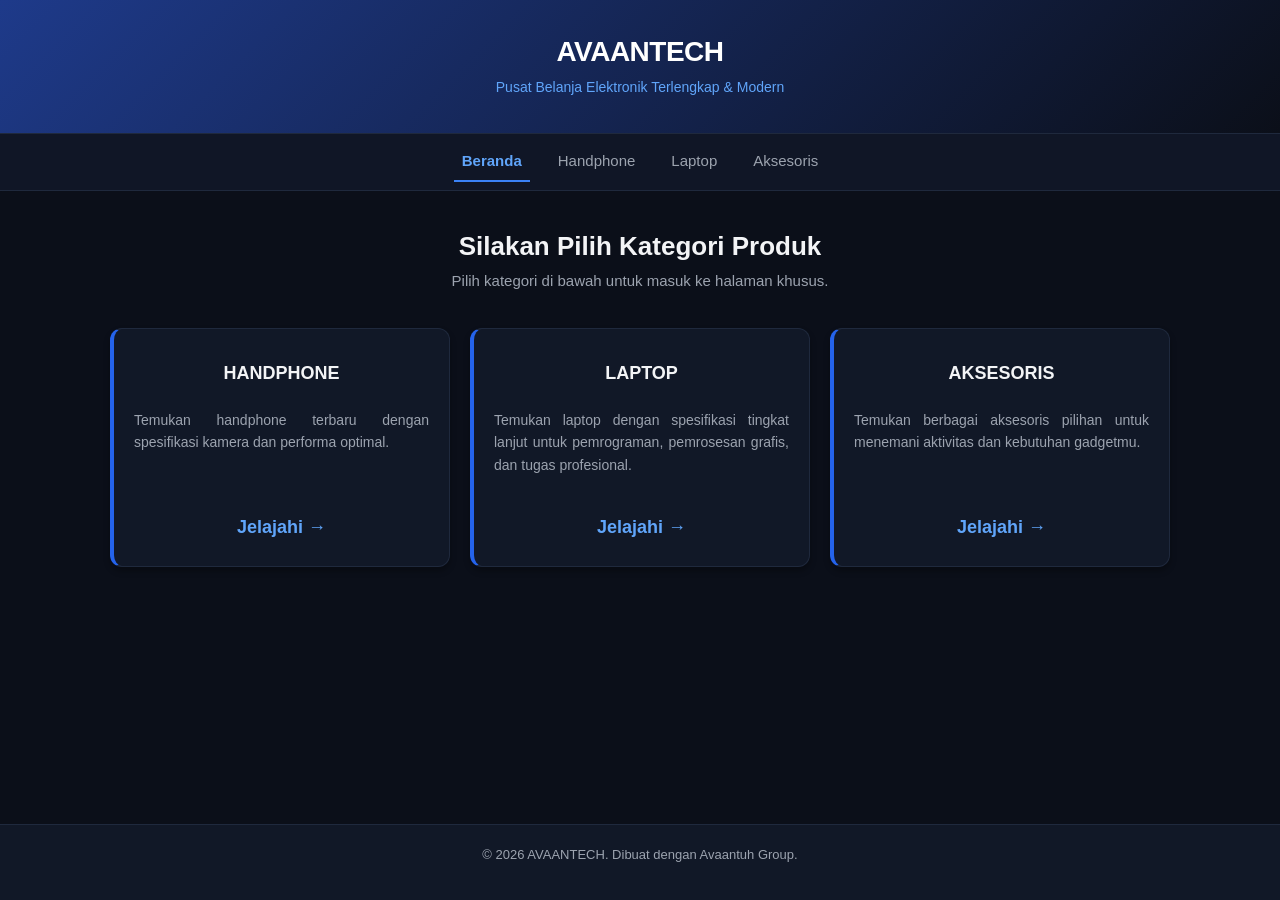
<file: index.html>
<!DOCTYPE html>
<html lang="id">
<head>
    <meta charset="UTF-8">
    <meta name="viewport" content="width=device-width, initial-scale=1.0">
    <title>AVAANTECH - Beranda</title>
    <link href="https://cdn.jsdelivr.net/npm/bootstrap@5.3.2/dist/css/bootstrap.min.css" rel="stylesheet">
    <link rel="stylesheet" href="beranda.css">
</head>
<body>
    <header>
        <h1>AVAANTECH</h1>
        <p>Pusat Belanja Elektronik Terlengkap & Modern</p>
    </header>

    <nav class="navbar navbar-expand-lg navbar-dark navbar-custom">
        <div class="container-fluid justify-content-center">
            <button class="navbar-toggler my-2" type="button" data-bs-toggle="collapse" data-bs-target="#navbarNav">
                <span class="navbar-toggler-icon"></span>
            </button>
            <div class="collapse navbar-collapse justify-content-center" id="navbarNav">
                <ul class="navbar-nav">
                    <li class="nav-item">
                        <a class="nav-link active" href="index.html">Beranda</a>
                    </li>
                    <li class="nav-item">
                        <a class="nav-link" href="hp.html">Handphone</a>
                    </li>
                    <li class="nav-item">
                        <a class="nav-link" href="laptop.html">Laptop</a>
                    </li>
                    <li class="nav-item">
                        <a class="nav-link" href="aksesoris.html">Aksesoris</a>
                    </li>
                </ul>
            </div>
        </div>
    </nav>

    <div class="container">
        <h2>Silakan Pilih Kategori Produk</h2>
        <p class="subtitle">Pilih kategori di bawah untuk masuk ke halaman khusus.</p>

        <div class="card-grid">
            <a href="hp.html" class="card">
                <div>
                    <h3>HANDPHONE</h3>
                    <p>Temukan handphone terbaru dengan spesifikasi kamera dan performa optimal.</p>
                </div>
                <span class="price">Jelajahi &rarr;</span>
            </a>

            <a href="laptop.html" class="card">
                <div>
                    <h3>LAPTOP</h3>
                    <p>Temukan laptop dengan spesifikasi tingkat lanjut untuk pemrograman, pemrosesan grafis, dan tugas profesional.</p>
                </div>
                <span class="price">Jelajahi &rarr;</span>
            </a>

            <a href="aksesoris.html" class="card">
                <div>
                    <h3>AKSESORIS</h3>
                    <p>Temukan berbagai aksesoris pilihan untuk menemani aktivitas dan kebutuhan gadgetmu.</p>
                </div>
                <span class="price">Jelajahi &rarr;</span>
            </a>
        </div>
    </div>

    <footer>
        <p>&copy; 2026 AVAANTECH. Dibuat dengan Avaantuh Group.</p>
    </footer>

    <script src="https://cdn.jsdelivr.net/npm/bootstrap@5.3.2/dist/js/bootstrap.bundle.min.js"></script>
</body>
</html>
</file>
<file: beranda.css>
:root {
    --bg-main: #0b0f19;
    --bg-card: #111827;
    --border-color: #1f293d;
    --primary-blue: #2563eb;
    --accent-blue: #3b82f6;
    --neon-blue: #60a5fa;
    --text-main: #f3f4f6;
    --text-muted: #9ca3af;
}

* {
    margin: 0;
    padding: 0;
    box-sizing: border-box;
    font-family: 'Inter', -apple-system, BlinkMacSystemFont, 'Segoe UI', Roboto, sans-serif;
}

body {
    background-color: var(--bg-main);
    color: var(--text-main);
    display: flex;
    flex-direction: column;
    min-height: 100vh;
}

header {
    background: linear-gradient(135deg, #1e3a8a, #0b0f19);
    color: white;
    padding: 35px 20px;
    text-align: center;
    border-bottom: 1px solid var(--border-color);
    width: 100%;
}

header h1 {
    font-size: 28px;
    font-weight: 700;
    margin: 0 auto 8px auto;
    line-height: 1.2;
    letter-spacing: -0.5px;
    text-align: center;
    display: block;
    width: 100%;
}

header p {
    font-size: 14px;
    color: var(--neon-blue);
    margin: 0;
    text-align: center;
}

/* Navbar Bootstrap Custom */
.navbar-custom {
    background-color: rgba(17, 24, 39, 0.95) !important;
    backdrop-filter: blur(10px);
    border-bottom: 1px solid var(--border-color);
    position: sticky;
    top: 0;
    z-index: 100;
}

.navbar-custom .nav-link {
    color: var(--text-muted) !important;
    font-weight: 500;
    font-size: 15px;
    margin: 0 10px;
    transition: color 0.2s ease;
}

.navbar-custom .nav-link:hover {
    color: var(--neon-blue) !important;
}

.navbar-custom .nav-link.active {
    color: var(--neon-blue) !important;
    font-weight: 600;
    border-bottom: 2px solid var(--accent-blue);
}

.container {
    max-width: 1100px;
    margin: 40px auto;
    padding: 0 20px;
    text-align: center;
    flex: 1;
    width: 100%;
}

/* Judul Utama Halaman */
.container > h2 {
    font-size: 26px;
    font-weight: 600;
    margin-bottom: 8px;
    color: var(--text-main);
}

p.subtitle {
    color: var(--text-muted);
    margin-bottom: 35px;
    font-size: 15px;
}

/* Flexbox */
.card-grid {
    display: flex;
    flex-wrap: wrap;
    gap: 20px;
    justify-content: center;
    align-items: stretch;
}

.card {
    background: var(--bg-card);
    padding: 25px 20px;
    border-radius: 12px;
    border: 1px solid var(--border-color);
    box-shadow: 0 4px 6px rgba(0, 0, 0, 0.3);
    border-left: 4px solid var(--primary-blue);
    text-decoration: none;
    color: inherit;
    display: flex;
    flex-direction: column;
    flex: 1 1 calc(33.333% - 20px);
    min-width: 280px;
    transition: transform 0.25s ease, border-color 0.25s ease, box-shadow 0.25s ease;
}

.card:hover {
    transform: translateY(-5px);
    border-color: var(--neon-blue);
    box-shadow: 0 10px 20px rgba(59, 130, 246, 0.15);
}

/* FOTO PRODUK RESPONSIF */
.card-img {
    width: 100%;
    max-width: 100%;
    height: 220px;
    object-fit: cover;
    border-radius: 8px;
    margin-bottom: 20px;
    display: block;
}

.card > div {
    display: flex;
    flex-direction: column;
    flex-grow: 1;
}

/* UKURAN JUDUL CARD */
/* Khusus Beranda (h3) */
.card h3 {
    color: var(--text-main);
    margin-bottom: 15px;
    font-size: 18px;
    font-weight: 700;
    min-height: 40px;
    display: flex;
    align-items: center;
    justify-content: center;
    text-align: center;
    width: 100%;
}

/* Penggabungan Judul Card (Halaman Katalog) */
.card h2,
.catalog-card h3 {
    color: var(--text-main);
    margin-bottom: 15px;
    font-size: 16px;
    font-weight: 600;
    min-height: 40px;
    display: flex;
    align-items: center;
    justify-content: center;
    text-align: center;
    width: 100%;
}

/* Paragraf Deskripsi Card */
.card p {
    color: var(--text-muted);
    font-size: 14px;
    line-height: 1.6;
    text-align: justify;
    margin-bottom: 20px;
    min-height: 70px;
}

.specs-list {
    list-style: none;
    margin: auto 0 12px 0;
    padding: 0;
    font-size: 13px;
    color: var(--text-muted);
    text-align: left;
}

.specs-list li {
    margin-bottom: 6px;
    display: flex;
    align-items: flex-start;
}

.specs-list li::before {
    content: "▪";
    color: var(--primary-blue);
    margin-right: 8px;
    font-size: 14px;
}

.price {
    display: block;
    margin-top: auto;
    padding-top: 15px;
    color: var(--neon-blue);
    font-size: 18px;
    font-weight: 700;
    text-align: center;
    width: 100%;
}

.btn-back {
    display: inline-block;
    margin-top: 45px;
    padding: 12px 24px;
    background-color: var(--primary-blue);
    color: white;
    text-decoration: none;
    border-radius: 8px;
    font-weight: 500;
    font-size: 14px;
    transition: background 0.2s, transform 0.2s;
}

.btn-back:hover {
    background-color: #1d4ed8;
    transform: scale(1.03);
}

footer {
    background-color: var(--bg-card);
    color: var(--text-muted);
    text-align: center;
    padding: 20px;
    border-top: 1px solid var(--border-color);
    margin-top: auto;
    font-size: 13px;
}

/* Tampilan Layar Kecil (Mobile / Tablet) */
@media screen and (max-width: 768px) {
    header {
        padding: 20px 10px;
    }

    header h1 {
        font-size: 22px;
    }

    .container {
        margin: 20px auto;
        padding: 0 15px;
    }

    .card {
        flex: 1 1 100%;
    }
}
</file>
